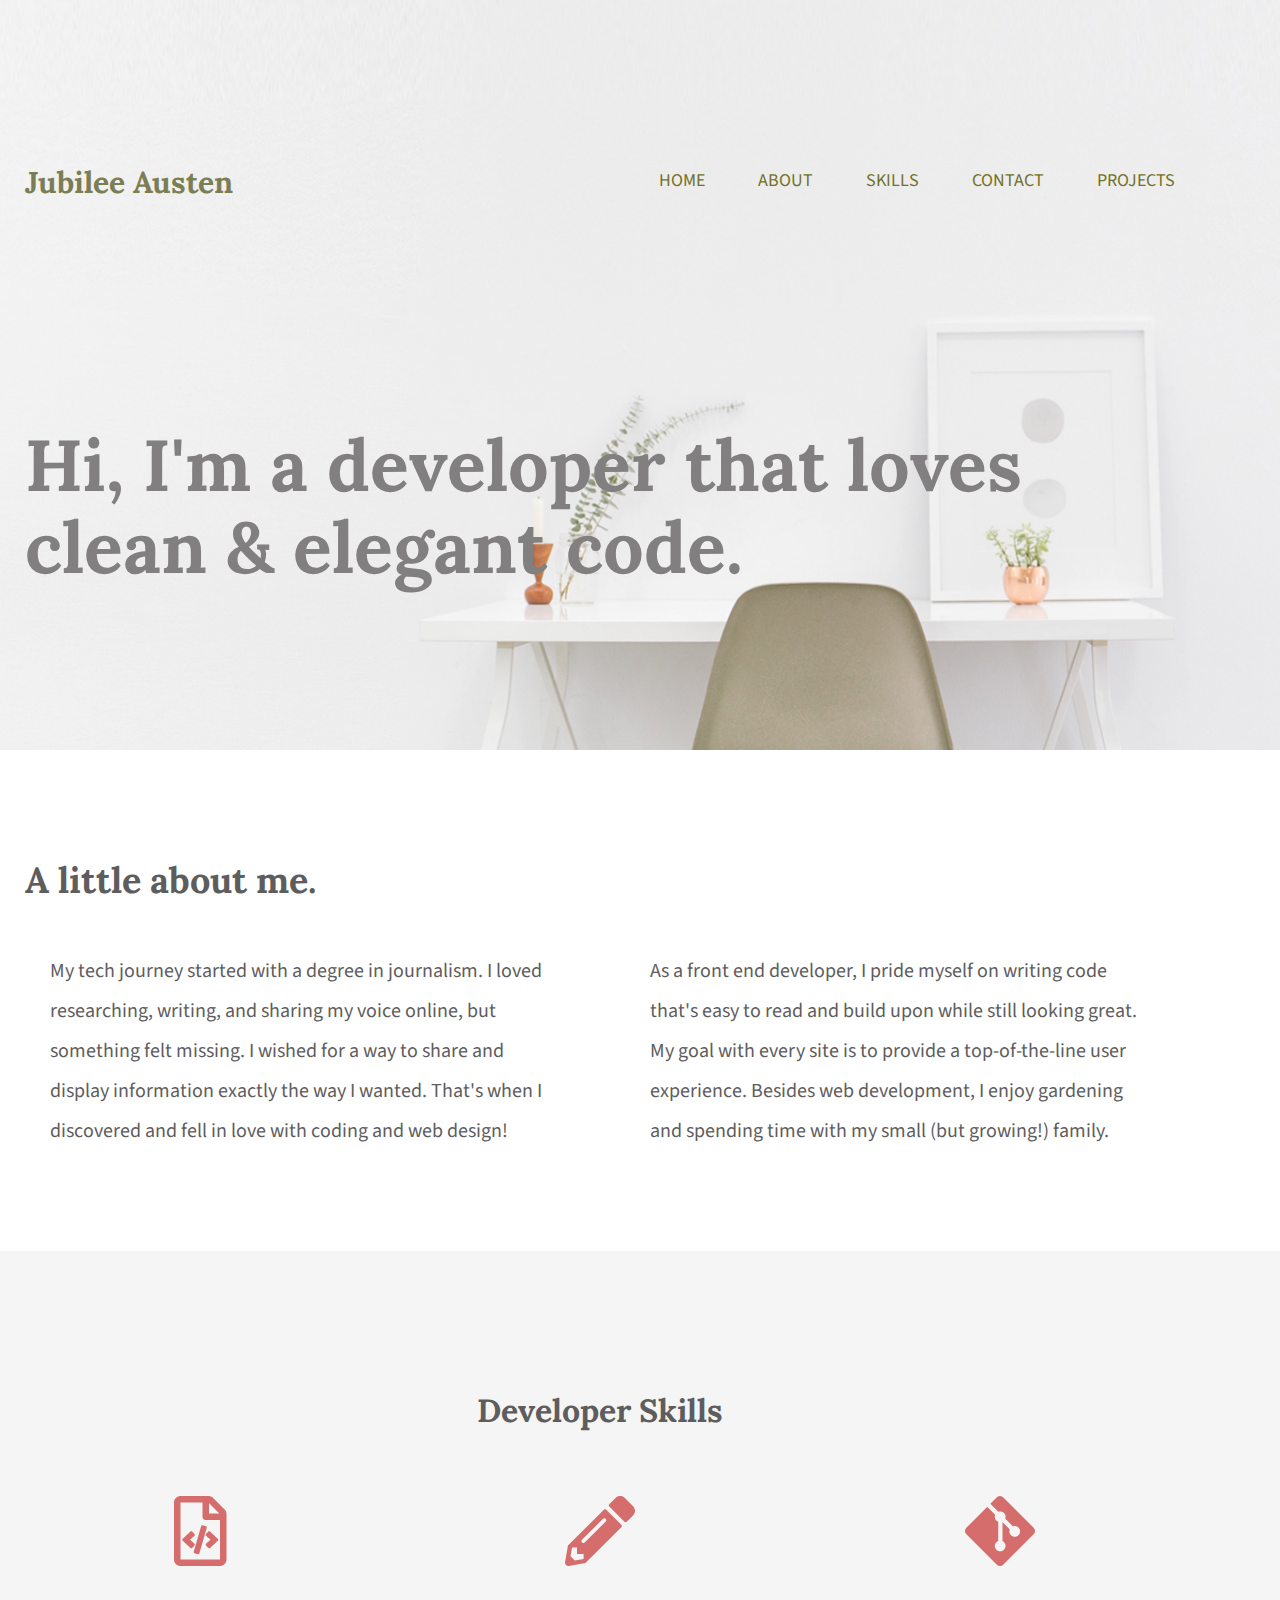
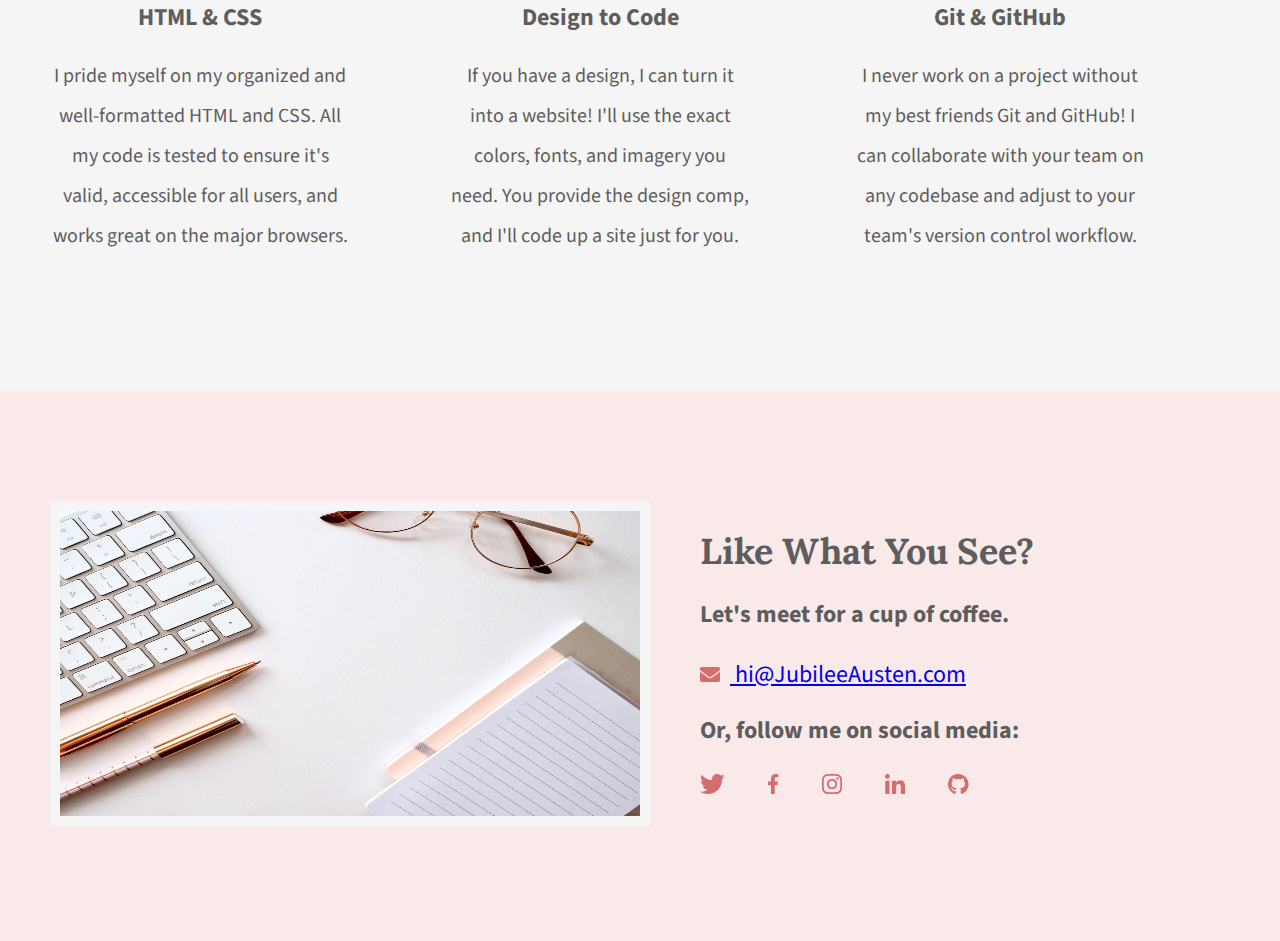
<file: index.html>
<!DOCTYPE html>
<html lang="en">

<head>
    <meta charset="UTF-8">
    <title>Jubilee | Portfolio</title>
    <link rel="stylesheet" href="css/normalize.css">
    <link rel="stylesheet" href="css/main.css">
    <!-- Fonts  -->
    <link rel="preconnect" href="https://fonts.googleapis.com">
    <link rel="preconnect" href="https://fonts.gstatic.com" crossorigin>
    <link
        href="https://fonts.googleapis.com/css2?family=Lora:wght@400;700&family=Source+Sans+Pro:wght@400;700&display=swap"
        rel="stylesheet">
</head>

<body>

    <!-- Header  -->
    <header class="homepage-hero">
        <div class="content-wrapper">
            <h1>Jubilee Austen</h1>
            <!-- NAV  -->
            <nav>
                <ul>
                    <li><a href="#">Home</a></li>
                    <li><a href="#about">About</a></li>
                    <li><a href="#skills">Skills</a></li>
                    <li><a href="#contact">Contact</a></li>
                    <li><a href="projects/index.html">projects</a></li>
                </ul>
            </nav>
        </div>
        <h2>Hi, I'm a developer that loves clean & elegant code.</h2>
    </header>

    <!-- Main - Containing 2 Sections  -->
    <main>
        <section id="about">
            <div class="content-wrapper">
                <h2>A little about me.</h2>
                <p> My tech journey started with a degree in journalism. I loved researching,
                    writing, and sharing my voice online, but something felt missing. I wished
                    for a way to share and display information exactly the way I wanted. That's
                    when I discovered and fell in love with coding and web design!
                </p>
                <p> As a front end developer, I pride myself on writing code that's easy to read
                    and build upon while still looking great. My goal with every site is to provide
                    a top-of-the-line user experience. Besides web development, I enjoy
                    gardening and spending time with my small (but growing!) family.
                </p>
            </div>
        </section>
        <section id="skills">
            <div class="content-wrapper">
                <h2>Developer Skills</h2>

                <div class="skill-list">
                    <img src="img/html-icon.png" alt="html icon">
                    <h3>HTML & CSS</h3>
                    <p> I pride myself on my organized and well-formatted HTML and CSS. All my
                        code is tested to ensure it's valid, accessible for all users, and works great
                        on the major browsers.
                    </p>
                </div>

                <div class="skill-list">
                    <img src="img/pencil-icon.png" alt="pencil icon">
                    <h3>Design to Code</h3>
                    <p> If you have a design, I can turn it into a website! I'll use the exact colors,
                        fonts, and imagery you need. You provide the design comp, and I'll code up
                        a site just for you.
                    </p>
                </div>

                <div class="skill-list">
                    <img src="img/git-icon.png" alt="git icon">
                    <h3>Git & GitHub</h3>
                    <p> I never work on a project without my best friends Git and GitHub! I can
                        collaborate with your team on any codebase and adjust to your team's
                        version control workflow.
                    </p>
                </div>

            </div>
        </section>
    </main>

    <!-- Footer  -->

    <footer id="contact">
        <div class="content-wrapper">
            <div class="contact-image">
                <img id="contact-img" src="img/jess-bailey-q10VITrVYUM-unsplash.jpg" alt="contact image">
            </div>
            <div class="contact-info">
                <h2 id="email-header">Like What You See?</h2>
                <h3>Let's meet for a cup of coffee.</h3>
                <a href="mailto:hi@jubileeausten.com" id="email-address"> <img src="img/envelope.png" alt="envelope icon" id="envelope-img">
                    hi@JubileeAusten.com</a>
                <h3 id="socialmedia-header">Or, follow me on social media:</h3>
                <ul>
                    <li><a href="https://twitter.com/home" target="_blank"><img src="img/twitter.png"
                                alt="Twitter icon"></a></li>
                    <li><a href="https://www.facebook.com" target="_blank"><img src="img/facebook.png"
                                alt="Facebook icon"></a></li>
                    <li><a href="https://www.instagram.com" target="_blank"><img src="img/instagram.png"
                                alt="Instagram icon"></a></li>
                    <li><a href="https://www.linkedin.com" target="_blank"><img src="img/linkedin.png"
                                alt="LinkedIn icon"></a></li>
                    <li><a href="https://github.com" target="_blank"><img src="img/github.png" alt="GitHub icon"></a>
                    </li>
                </ul>
            </div>
        </div>
    </footer>

</body>

</html>
</file>
<file: css/main.css>
/****** Global Styles ******/

body   {
    font-family: 'source sans pro', sans serif;
    color: #5e5d5e;
}

.content-wrapper    {
    width: 1200px;
    margin: 0px;
    overflow: auto;
}

/****** Header Styles ******/

.homepage-hero  {
    background: url('../img/full-background.png'), #f9efef;
    background-size: cover;
    background-position: center;
    height: 750px;
}
header h1   {
    float: left;
    width: 350px;
    font-family: lora, serif;
    font-size: 30px;
    color: #7b7e54;
    padding: 65px 0px 65px 25px;
}

header nav  {
    float: right;
    width: 800px;
    text-align: right;
    padding: 75px 25px 75px 0px;
}

header nav ul li  {
    display: inline-block;
    text-transform: uppercase;
    padding-left: 50px;
}

header nav ul li a{
    text-decoration: none;
    font-size: 18px;
    color: #727127;
}

header h2  {
    width: 1000px;
    font-family: lora, serif;
    font-size: 72px;
    line-height: 82px;
    color: #817f80;
    padding-left: 25px;
    clear: both;

}

/****** About Styles ******/

.content-wrapper    {
    padding: 80px 0px;
}

#about h2  {
    font-family: lora, serif;
    font-size: 36px;
    padding-left: 25px;
}

#about p    {
    float: left;
    width: 500px;
    font-size: 20px;
    line-height: 40px;
    text-align: left;
    padding: 0px 50px 0px 50px;
}

/****** Skill Styles ******/

#skills    {
    background-color: #f5f5f5;
    text-align: center;
}
#skills .content-wrapper    {
    padding: 115px 0px 115px 0px;
}
#skills .skill-list     {
    float: left;
    width: 300px;
    padding-left: 50px;
    padding-right: 50px;
}
#skills h2 {
    font-family: lora, serif;
    font-size: 32px;
    padding-bottom: 40px;
}
#skills h3  {
    font-size: 24px;
    line-height: 36px;
    margin: 30px 0px 20px 0px;
}
#skills p {
    font-size: 20px;
    line-height: 40px;
}

/****** Contact Styles ******/

#contact {
    background-color: #f9e9e9;
}
#contact .content-wrapper {
    padding: 110px 0px 110px 0px;
}
#contact .contact-image {
    float: left;
    width: 600px;
}
#contact #contact-img    {
    width: 600px;
    height: 325px;
    border-style: solid;
    border-width: 10px;
    border-color: #f5f5f5;
    box-sizing: border-box;
    margin: 0px 50px;
}
#contact .contact-info  {
    float: left;
    width: 450px;
    padding-left: 100px;
    box-sizing: border-box;
}
#contact .contact-info h2 {
    font-family: lora, serif;
    font-size: 36px;
    font-weight: 600px;
    margin: 30px 0px 30px 0px;
}
#contact .contact-info h3   {
    font-size: 24px;
    line-height: 36px;
    font-weight: 600px;
}
#contact #email-header {
    margin-bottom: 5px;
}
#contact #socialmedia-header {
    margin-top: 20px;
    margin-bottom: 5px;
}
#contact #envelope-img {
    margin-right: 10px;
}
#contact #email-address {
    font-size: 24px;
    line-height: 36px;
}
#contact ul li{
    display: inline-block
}
#contact ul img {
    padding-right: 40px;
}
#contact ul {
    margin-top: 25px;
    padding-left: 0px;
}

/*** Projects Page Styles ***/

/*** Projects Page Header Styles ***/

.projects-header {
    background-color: #f9e9e9;
    padding: 0px 0px;
}

/*** Projects Page Projects Styles ***/

#projects    {
    background-color: #f5f5f5;
    text-align: center;
}
#projects .project-wrapper    {
    padding: 70px 0px 70px 0px;
}
#projects .project-wrapper   {
    float: left;
    width: 300px;
    padding-left: 50px;
    padding-right: 50px;
}
#projects h2 {
    font-family: lora, serif;
    font-size: 32px;
    padding-bottom: 0px;
}
#projects h3  {
    font-size: 24px;
    line-height: 36px;
    margin: 30px 0px 20px 0px;
}
#projects p {
    font-size: 20px;
    line-height: 40px;
}
#projects img   {
    height: 200px;
    width: 300px;
}
.projects-wrapper    {
    width: 1200px;
    margin: 0px;
    overflow: auto;
}
</file>
